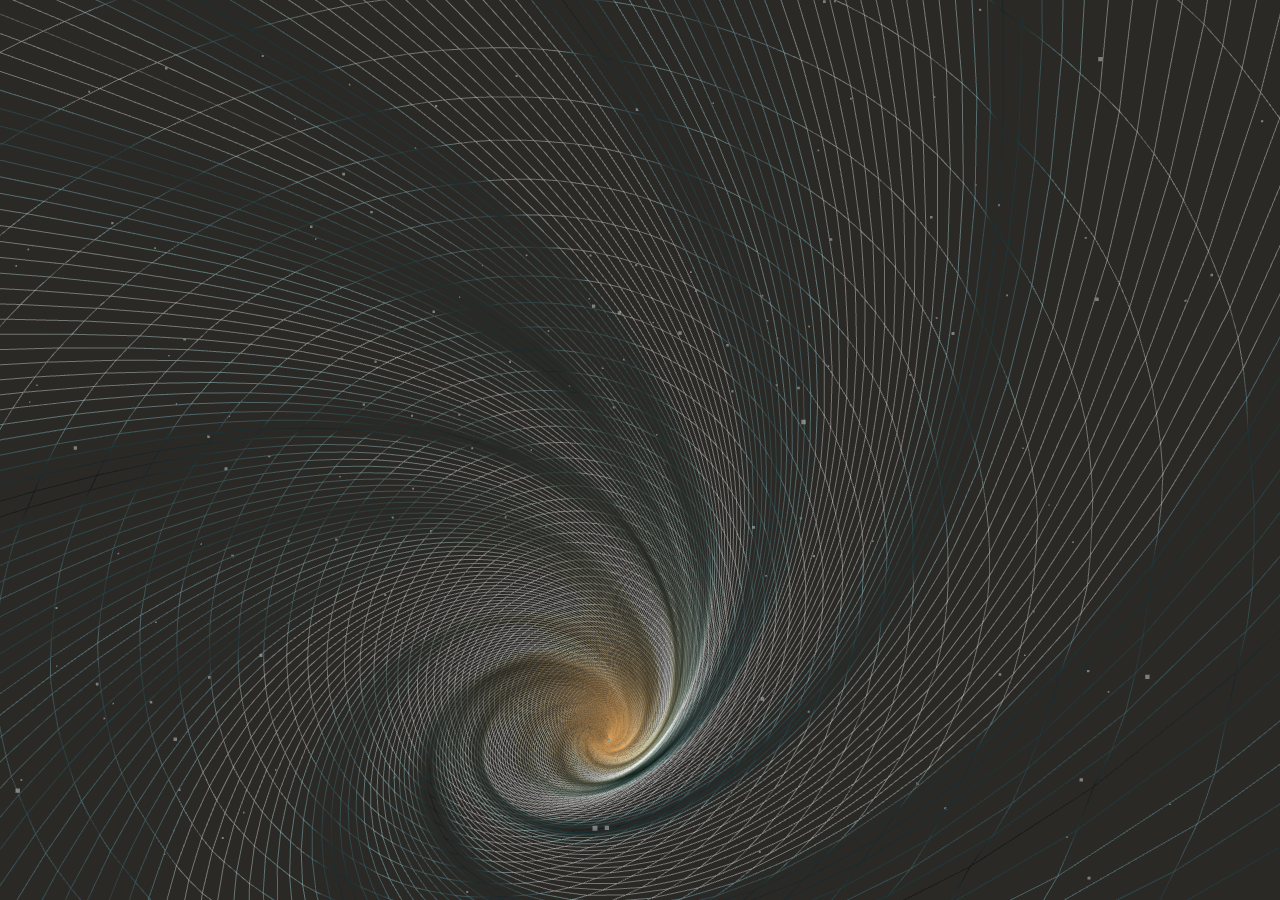
<file: index.html>
<!DOCTYPE html>
<!--[if lt IE 7]>      <html class="no-js lt-ie9 lt-ie8 lt-ie7"> <![endif]-->
<!--[if IE 7]>         <html class="no-js lt-ie9 lt-ie8"> <![endif]-->
<!--[if IE 8]>         <html class="no-js lt-ie9"> <![endif]-->
<!--[if gt IE 8]><!-->
<html class="no-js">
<!--<![endif]-->

<head>
    <meta charset="utf-8">
    <meta http-equiv="X-UA-Compatible" content="IE=edge">
    <title></title>
    <meta name="description" content="">
    <meta name="viewport" content="width=device-width, initial-scale=1">
    <link rel="stylesheet" type="text/css" href="css/style.css">
    <script src="js/modernizr.3.6.0.min.js"></script>
</head>

<body>

    <main class="page_main">
        <div class="threenado">
            <canvas id="threenadoCanvas"></canvas>
            <div class="threenado__overlay"></div>
        </div>
    </main>
    <script src="js/manifest3435.js?id=3d3355dd64d8cdf9ef4e"></script>
    <script src="js/vendorcd96.js?id=30c70d5e003c1a6fb4d3"></script>
    <script src="js/three.min.js"></script>
    <!--main-->
    <script src="js/index-page6d67.js?id=a6ab237d80030bc1cffa"></script>
</body>

</html>
</file>
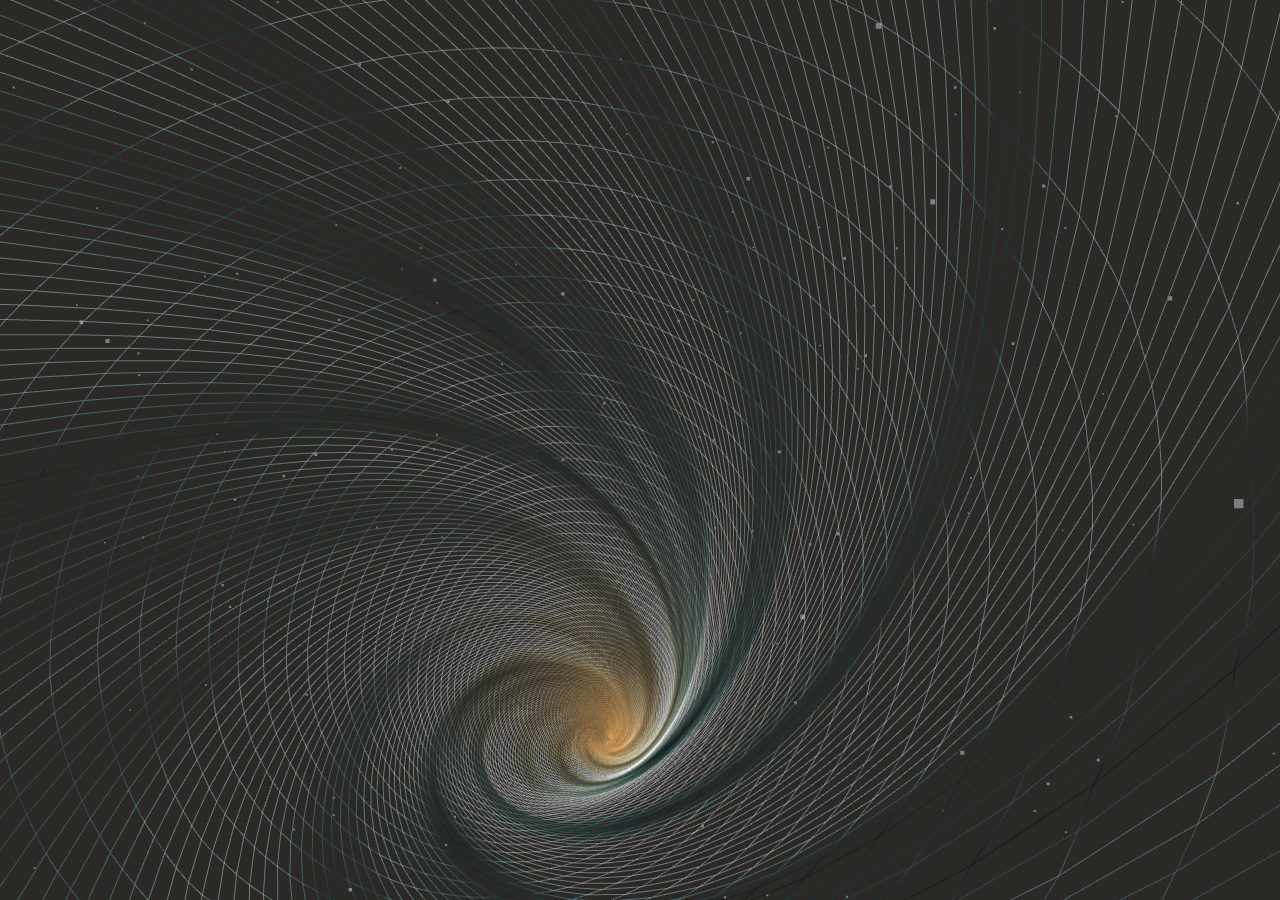
<file: threnado.html>
<!DOCTYPE html>
<!--[if lt IE 7]>      <html class="no-js lt-ie9 lt-ie8 lt-ie7"> <![endif]-->
<!--[if IE 7]>         <html class="no-js lt-ie9 lt-ie8"> <![endif]-->
<!--[if IE 8]>         <html class="no-js lt-ie9"> <![endif]-->
<!--[if gt IE 8]><!-->
<html class="no-js">
<!--<![endif]-->

<head>
    <meta charset="utf-8">
    <meta http-equiv="X-UA-Compatible" content="IE=edge">
    <title></title>
    <meta name="description" content="">
    <meta name="viewport" content="width=device-width, initial-scale=1">
    <link rel="stylesheet" type="text/css" href="css/style.css">
    <script src="js/modernizr.3.6.0.min.js"></script>
</head>

<body>
    <main class="page_main">
        <div class="threenado">
            <canvas id="threenadoCanvas"></canvas>
            <div class="threenado__overlay"></div>
        </div>
    </main>
    <script src="js/manifest3435.js?id=3d3355dd64d8cdf9ef4e"></script>
    <script src="js/vendorcd96.js?id=30c70d5e003c1a6fb4d3"></script>
    <script src="js/three.min.js"></script>
    <!--main-->
    <script src="js/index-page6d67.js?id=a6ab237d80030bc1cffa"></script>
</body>

</html>
</file>
<file: css/style.css>
@import url('https://fonts.googleapis.com/css?family=Montserrat:800&display=swap');
body {
    color: #3f2645;
    font-family: Roboto Slab, serif;
    -webkit-font-feature-settings: "kern", "liga", "pnum";
    font-feature-settings: "kern", "liga", "pnum";
    font-size: 16px;
    -webkit-font-smoothing: antialiased;
    -moz-osx-font-smoothing: grayscale
}

.threenado {
    background-color: #2A2926;
    color: white;
    -webkit-backface-visibility: hidden;
    backface-visibility: hidden;
    width: 100%;
    height: 100vh;
    z-index: -1;
    position: fixed;
    top: 0;
    left: 0;
    -webkit-transform: translateZ(0);
    transform: translateZ(0)
}

.no-webgl .threenado {
    background-size: cover;
    background-position: 50%;
    background-repeat: no-repeat
}

.threenado canvas {
    z-index: 1;
    width: 100vw;
    height: auto;
    position: absolute;
    top: 0;
    right: 0;
    bottom: 0;
    left: 0
}

.no-webgl .threenado canvas {
    display: none
}

.threenado__overlay {
    mix-blend-mode: difference;
    z-index: 2;
    background-image: radial-gradient(circle at 68% 42%, rgba(42, 41, 38, 0) 10%, rgba42, 41, 38, .7);
    position: absolute;
    top: 0;
    right: 0;
    bottom: 0;
    left: 0
}

.no-webgl .threenado__overlay {
    display: none
}

#pixiCanvas {
    opacity: 0
}


/*.title {
    margin: 0;
    padding: 0;
    overflow: hidden;
    width: 100%;
    height: 100%;
    z-index: 10;
    position: absolute;
    left: 50%;
    top: 50%;
    height: 250px;
    transform: translateX(-50%) translateY(-50%);
    font-family: "Montserrat";
    text-align: center;
    width: 100%;
}*/
</file>
